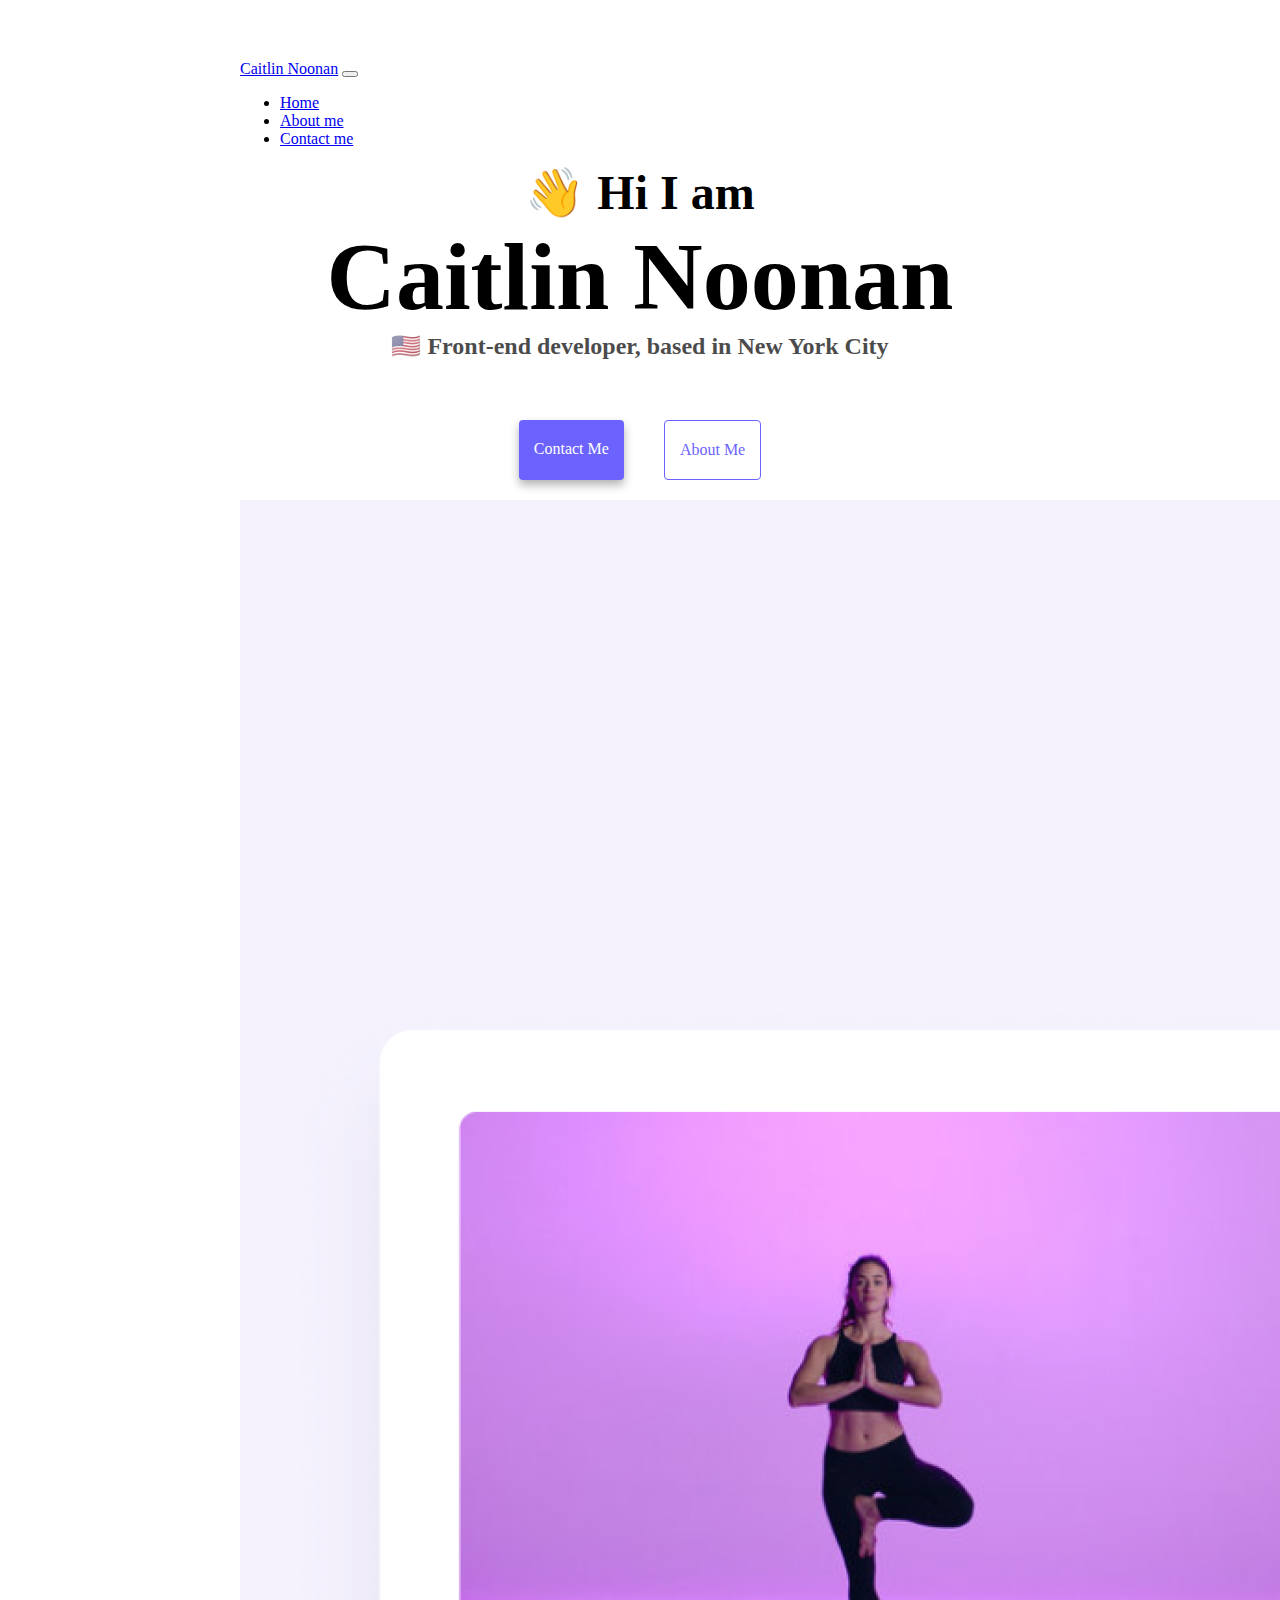
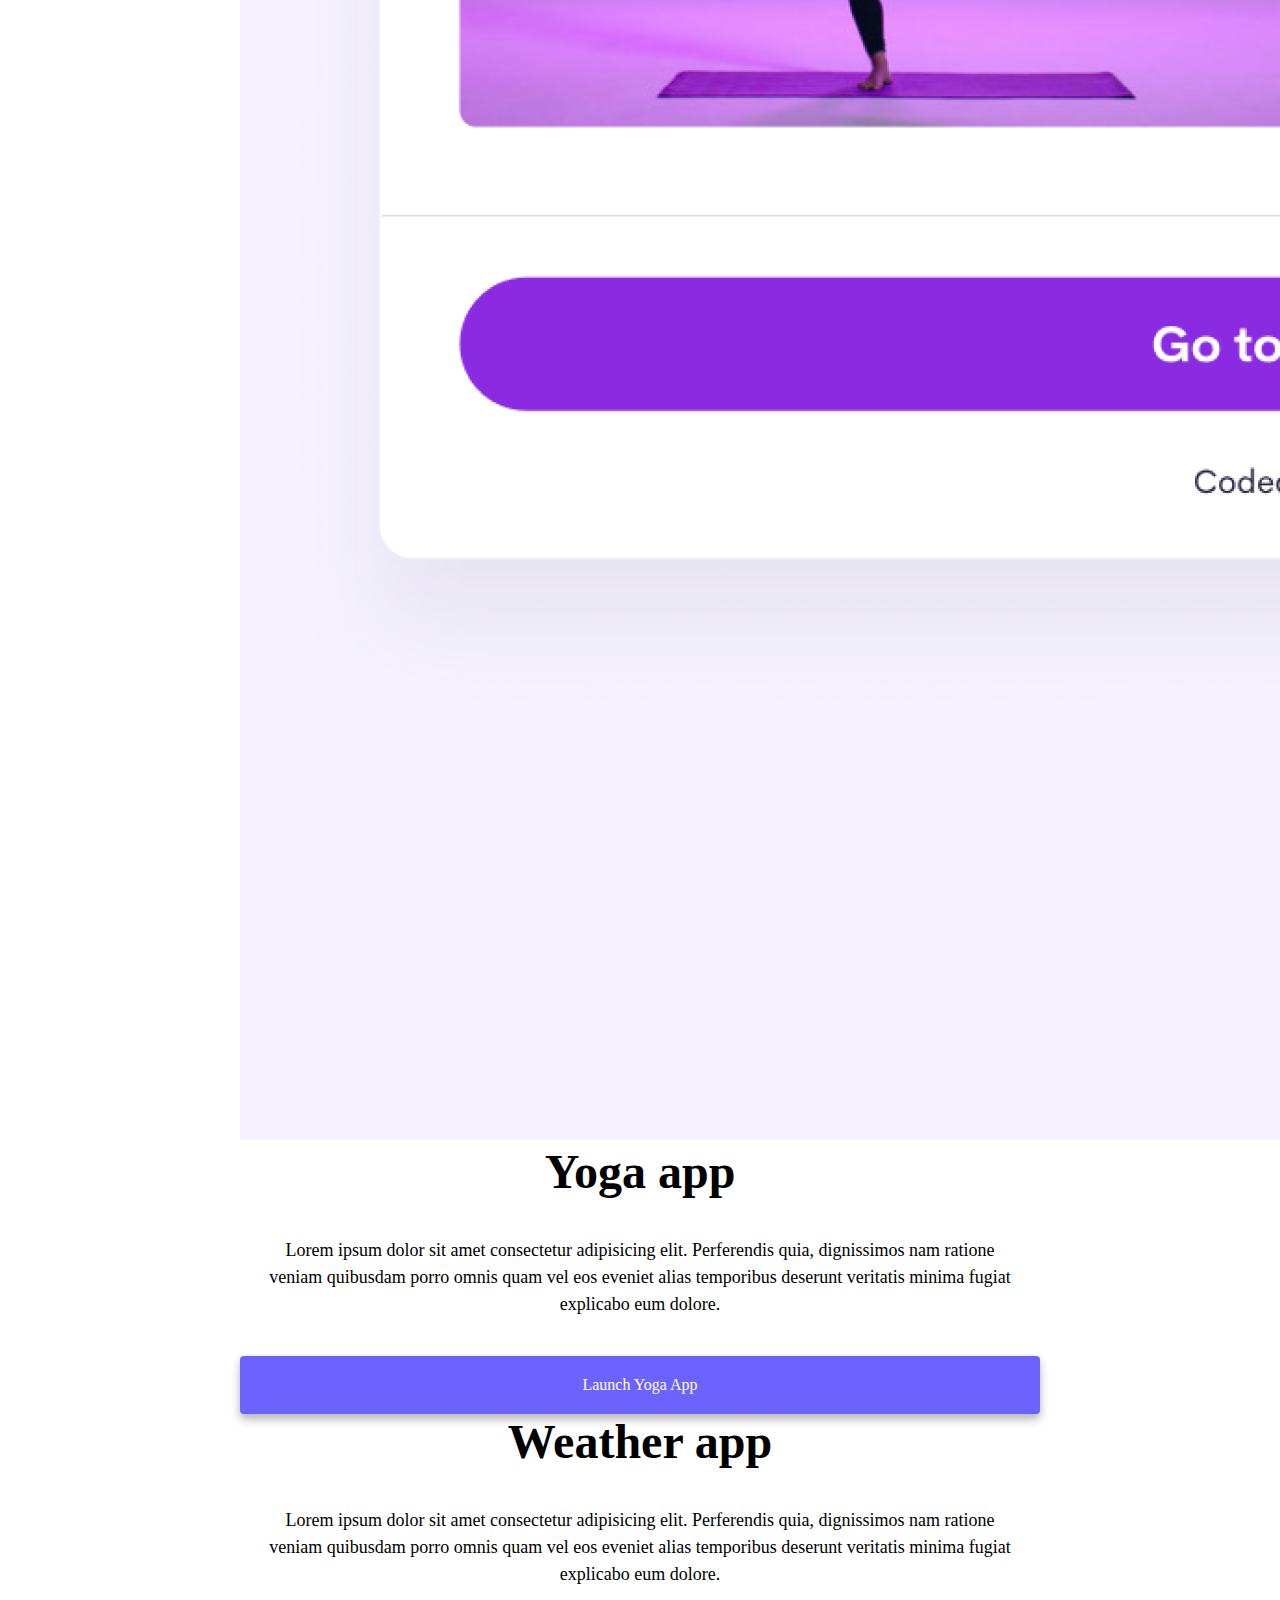
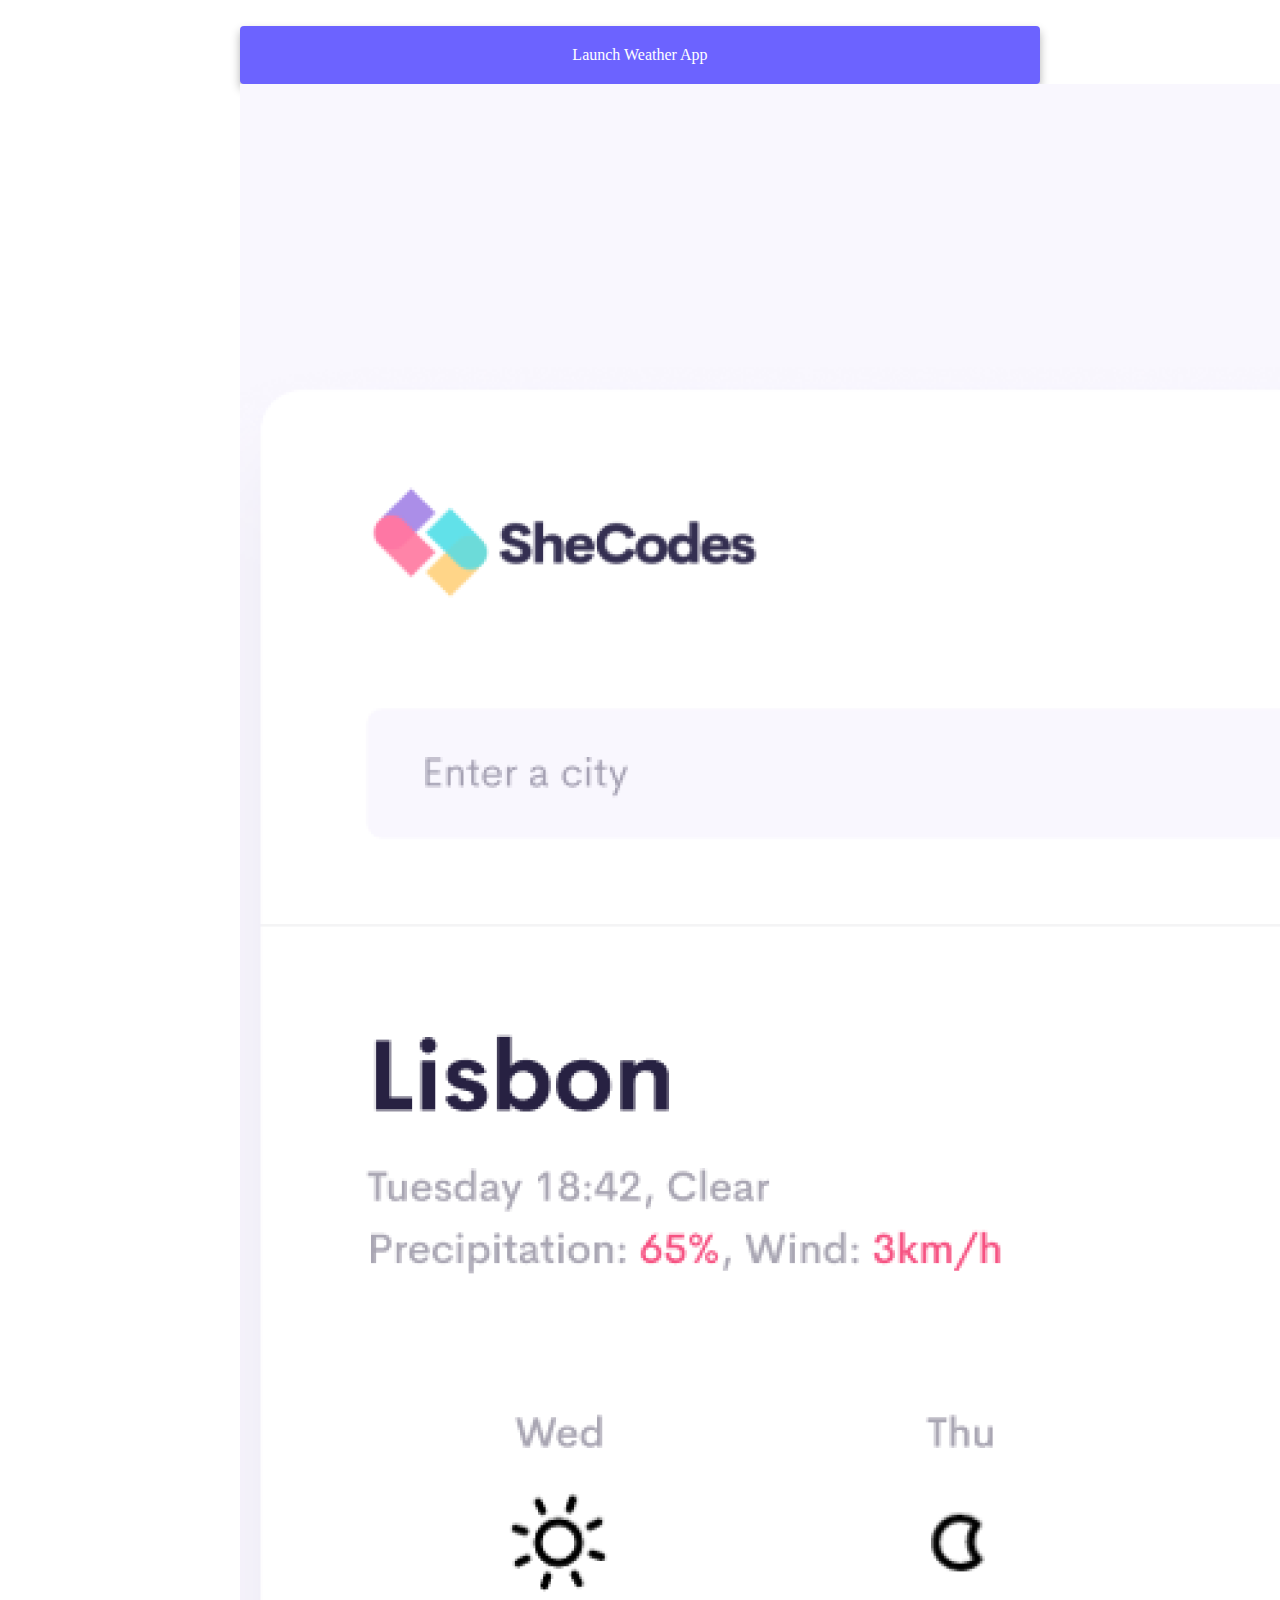
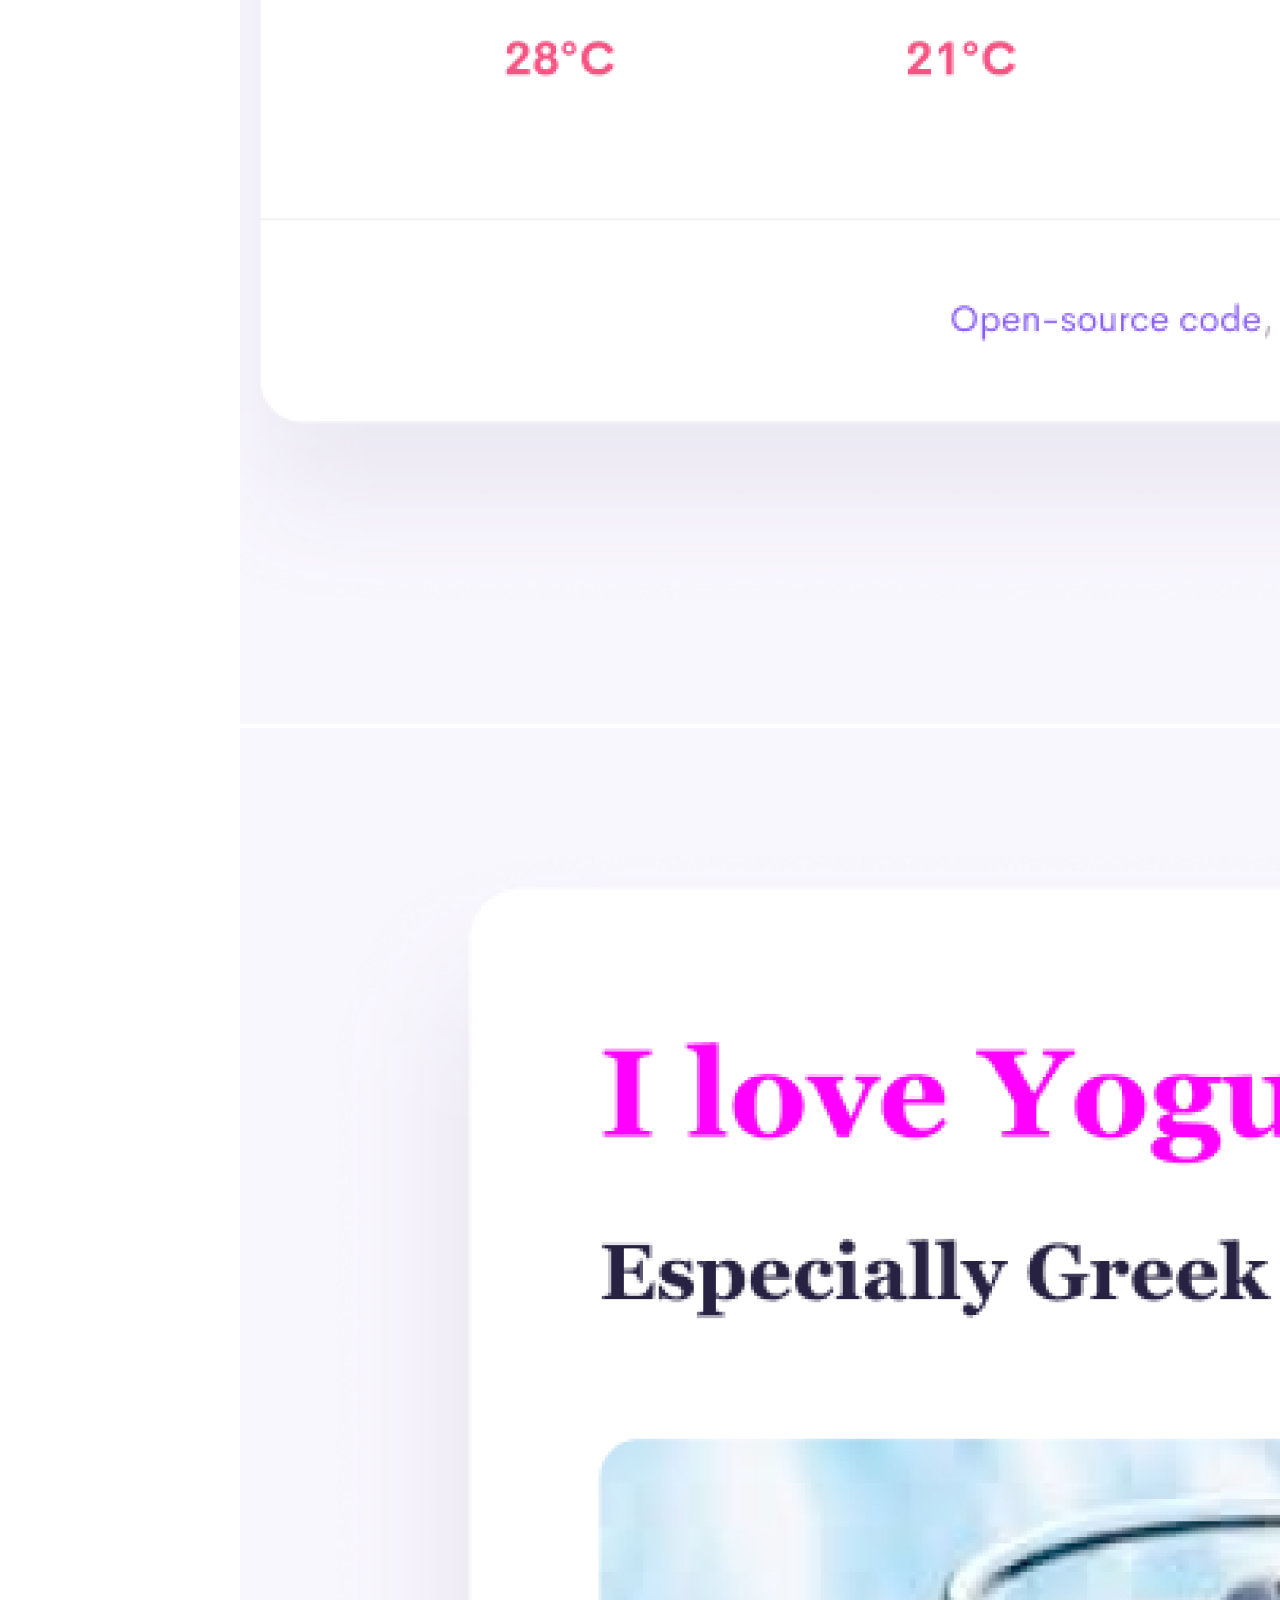
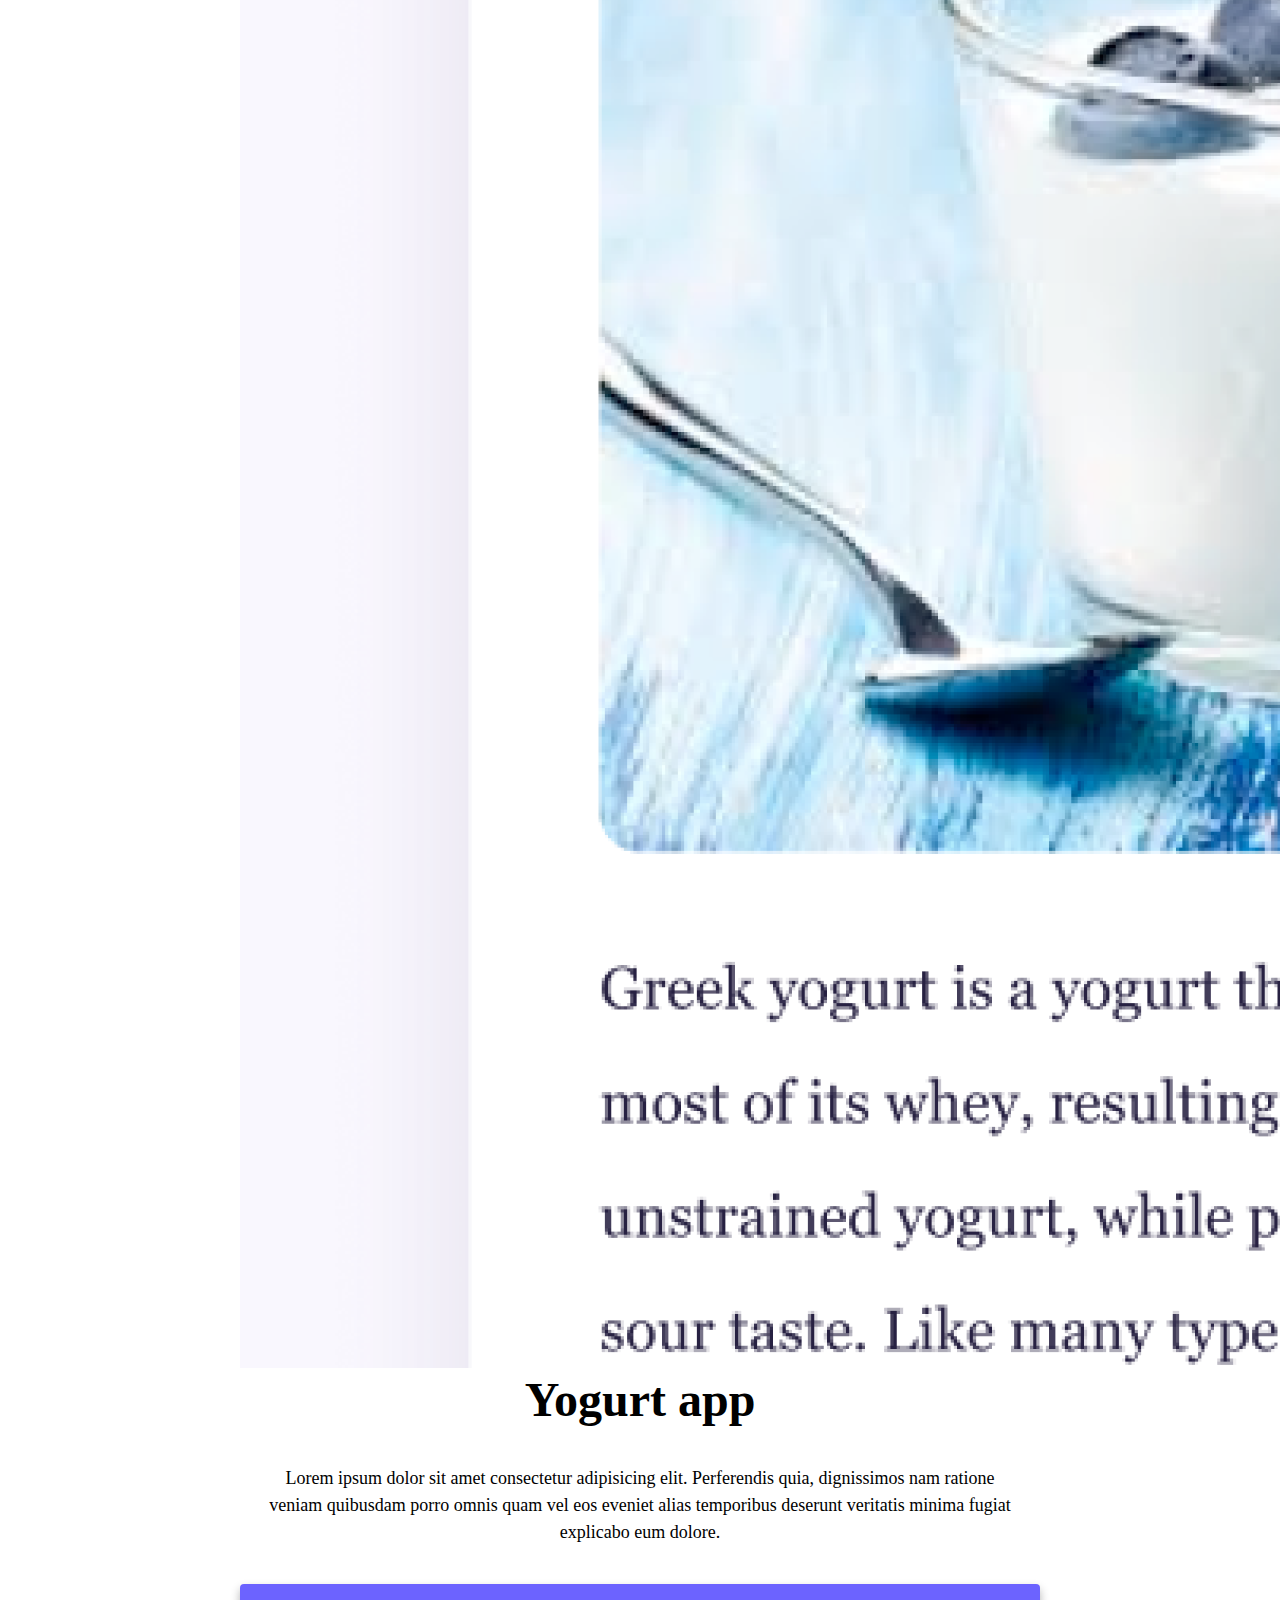
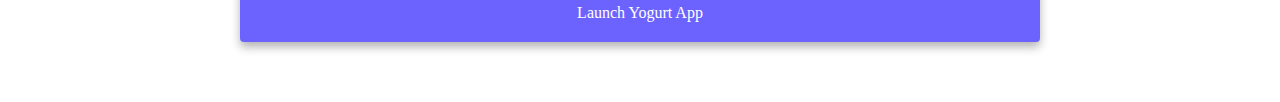
<file: index.html>
<!DOCTYPE html>
<html lang="en">
  <head>
    <meta charset="UTF-8" />
    <meta http-equiv="X-UA-Compatible" content="IE=edge" />
    <meta name="viewport" content="width=device-width, initial-scale=1.0" />
    <title>Front-end developer - Caitlin Noonan</title>
    <meta name="description" content="Caitlin Noonan is a front-end developer based in New York City, check out her projects and contact her for job inquiries"/>
    <link rel="stylesheet" href="style.css" />
<link href="https://cdn.jsdelivr.net/npm/bootstrap@5.2.1/dist/css/bootstrap.min.css" rel="stylesheet" integrity="sha384-iYQeCzEYFbKjA/T2uDLTpkwGzCiq6soy8tYaI1GyVh/UjpbCx/TYkiZhlZB6+fzT" crossorigin="anonymous">
<script src="https://cdn.jsdelivr.net/npm/bootstrap@5.2.1/dist/js/bootstrap.bundle.min.js" integrity="sha384-u1OknCvxWvY5kfmNBILK2hRnQC3Pr17a+RTT6rIHI7NnikvbZlHgTPOOmMi466C8" crossorigin="anonymous"></script>
 </head>
  <body>
  <nav class="navbar navbar-expand-lg bg-light fixed-top">
  <div class="container-fluid">
    <a class="navbar-brand" href="index.html">Caitlin Noonan</a>
    <button class="navbar-toggler" type="button" data-bs-toggle="collapse" data-bs-target="#navbarNav" aria-controls="navbarNav" aria-expanded="false" aria-label="Toggle navigation">
      <span class="navbar-toggler-icon"></span>
    </button>
    <div class="collapse navbar-collapse" id="navbarNav">
      <ul class="navbar-nav">
        <li class="nav-item">
          <a class="nav-link active" aria-current="page" href="index.html">Home</a>
        </li>
        <li class="nav-item">
          <a class="nav-link" href="about.html">About me</a>
        </li>
        <li class="nav-item">
          <a class="nav-link" href="about.html#contact">Contact me</a>
        </li>
        
      </ul>
    </div>
  </div>
</nav>
    <h2 class="mt-5 pt-5">👋 Hi I am</h2>
    <h1>Caitlin Noonan</h1>
    <h3>🇺🇸 Front-end developer, based in New York City</h3>
    <div class="navigation-links">
      <a href="about.html#contact" class="contact-link">Contact me</a>
      <a href="about.html" class="about-link">About me</a>
    </div>
    <div class="container">
    <div class="row  mt-5">
        <div class="col-md-6">
          <img src="images/yoga.png" alt="Yoga project" class="img-fluid rounded d-none d-sm-block">
        </div>
        <div class="col-md-6">
          <h2 class="mb-3">Yoga app</h2>
          <p>
            Lorem ipsum dolor sit amet consectetur adipisicing elit. Perferendis
            quia, dignissimos nam ratione veniam quibusdam porro omnis quam vel
            eos eveniet alias temporibus deserunt veritatis minima fugiat
            explicabo eum dolore.
          </p>
          <div class="mt-5">
            <a href="#" class="primary-link project-link">Launch Yoga App</a>
          </div>
        </div>
      </div>
    
    <div class="row mt-5">
    <div class="col-md-6">
    <h2 class="mb-3">Weather app</h2>
    <p>
    Lorem ipsum dolor sit amet consectetur adipisicing elit. Perferendis quia, dignissimos nam ratione veniam quibusdam porro omnis quam vel eos eveniet alias temporibus deserunt veritatis minima fugiat explicabo eum dolore.
    </p>
    <div class="mb-5 mt-5">
    <a href="#" class="primary-link project-link">Launch Weather App</a>
    </div>
    </div>
    <div class="col-md-6">
    <img src="images/weather.png" alt="Weather project" class="img-fluid rounded d-none d-sm-block">
    </div>

        <div class="row mt-5">
        <div class="col-md-6">
          <img src="images/yogurt.png" alt="Yogurt project" class="img-fluid rounded d-none d-sm-block">
        </div>
        <div class="col-md-6">
          <h2 class="mb-3">Yogurt app</h2>
          <p>
            Lorem ipsum dolor sit amet consectetur adipisicing elit. Perferendis
            quia, dignissimos nam ratione veniam quibusdam porro omnis quam vel
            eos eveniet alias temporibus deserunt veritatis minima fugiat
            explicabo eum dolore.
          </p>
           <div class="mb-5 mt-5">
    <a href="#" class="primary-link project-link">Launch Yogurt App</a>
    </div>
         </div>
        </div>
      </div>

    </div>
    </div>
  </body>
</html>
</file>
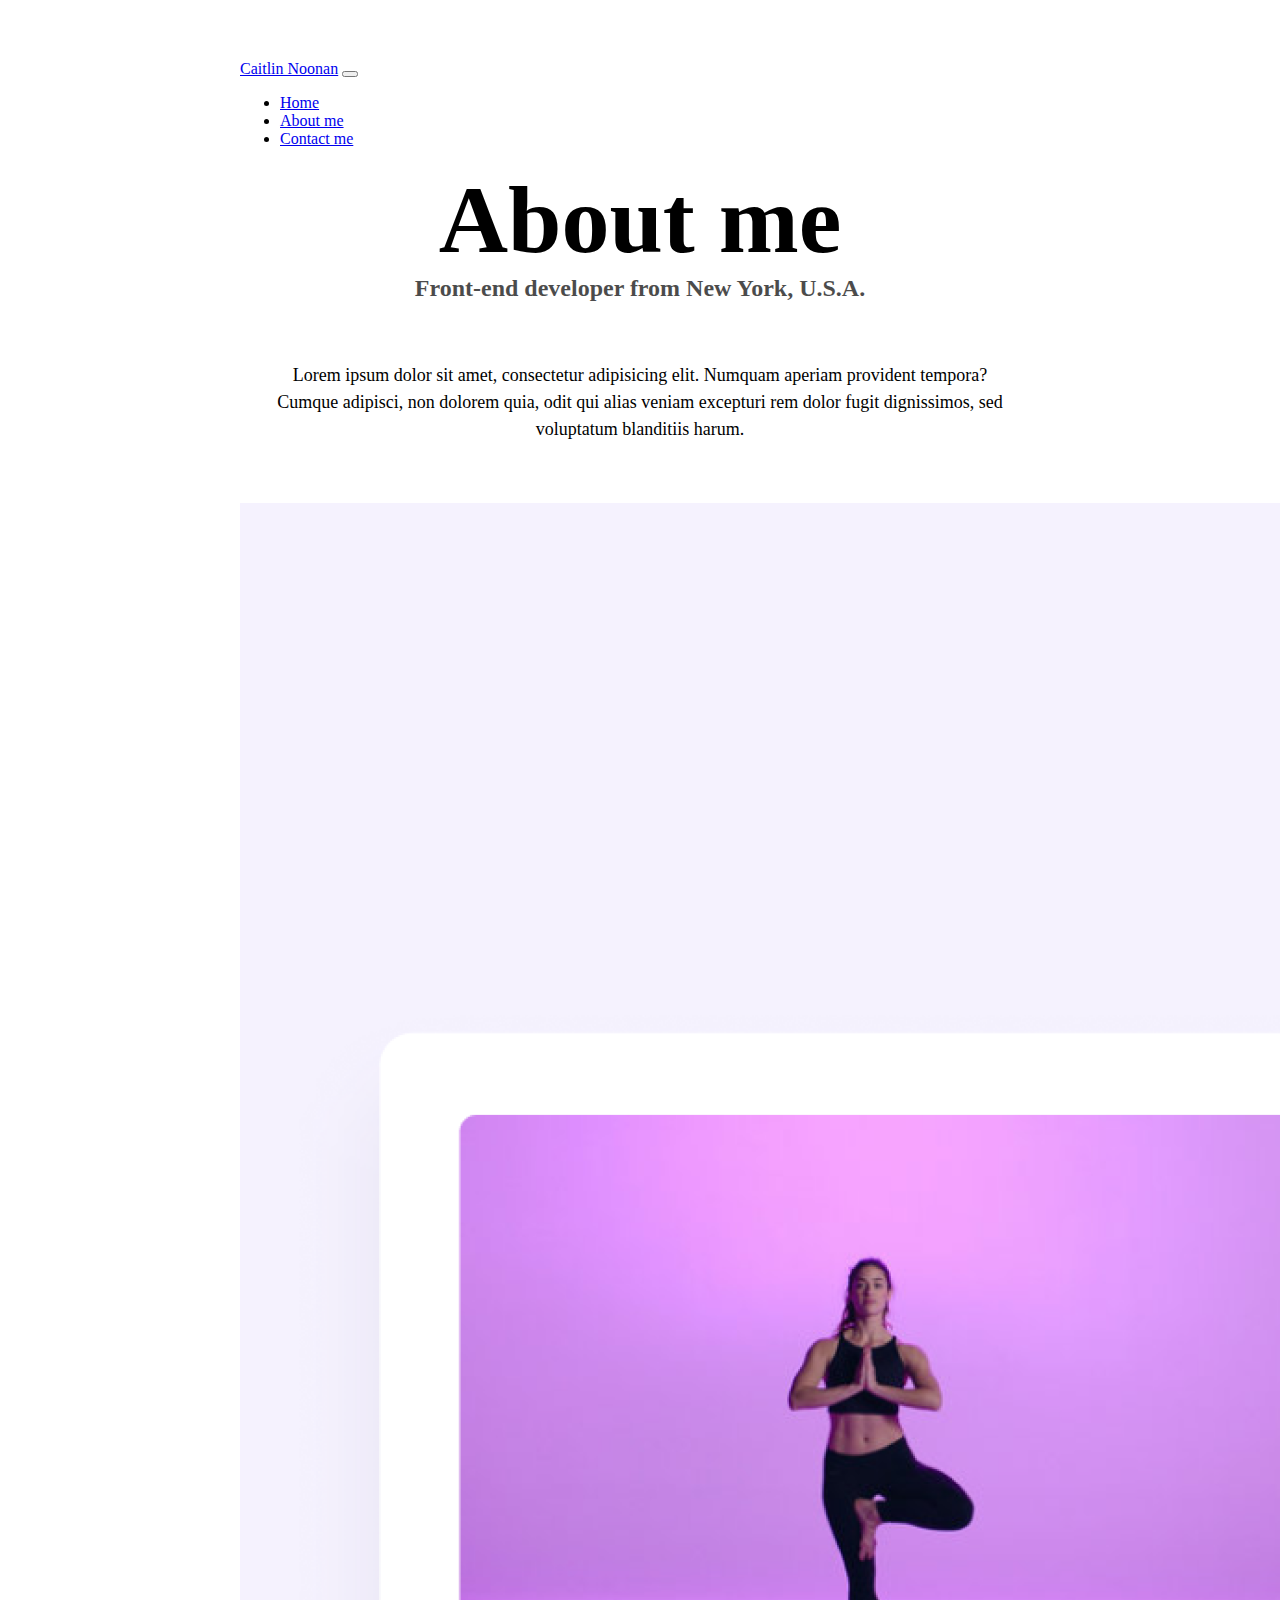
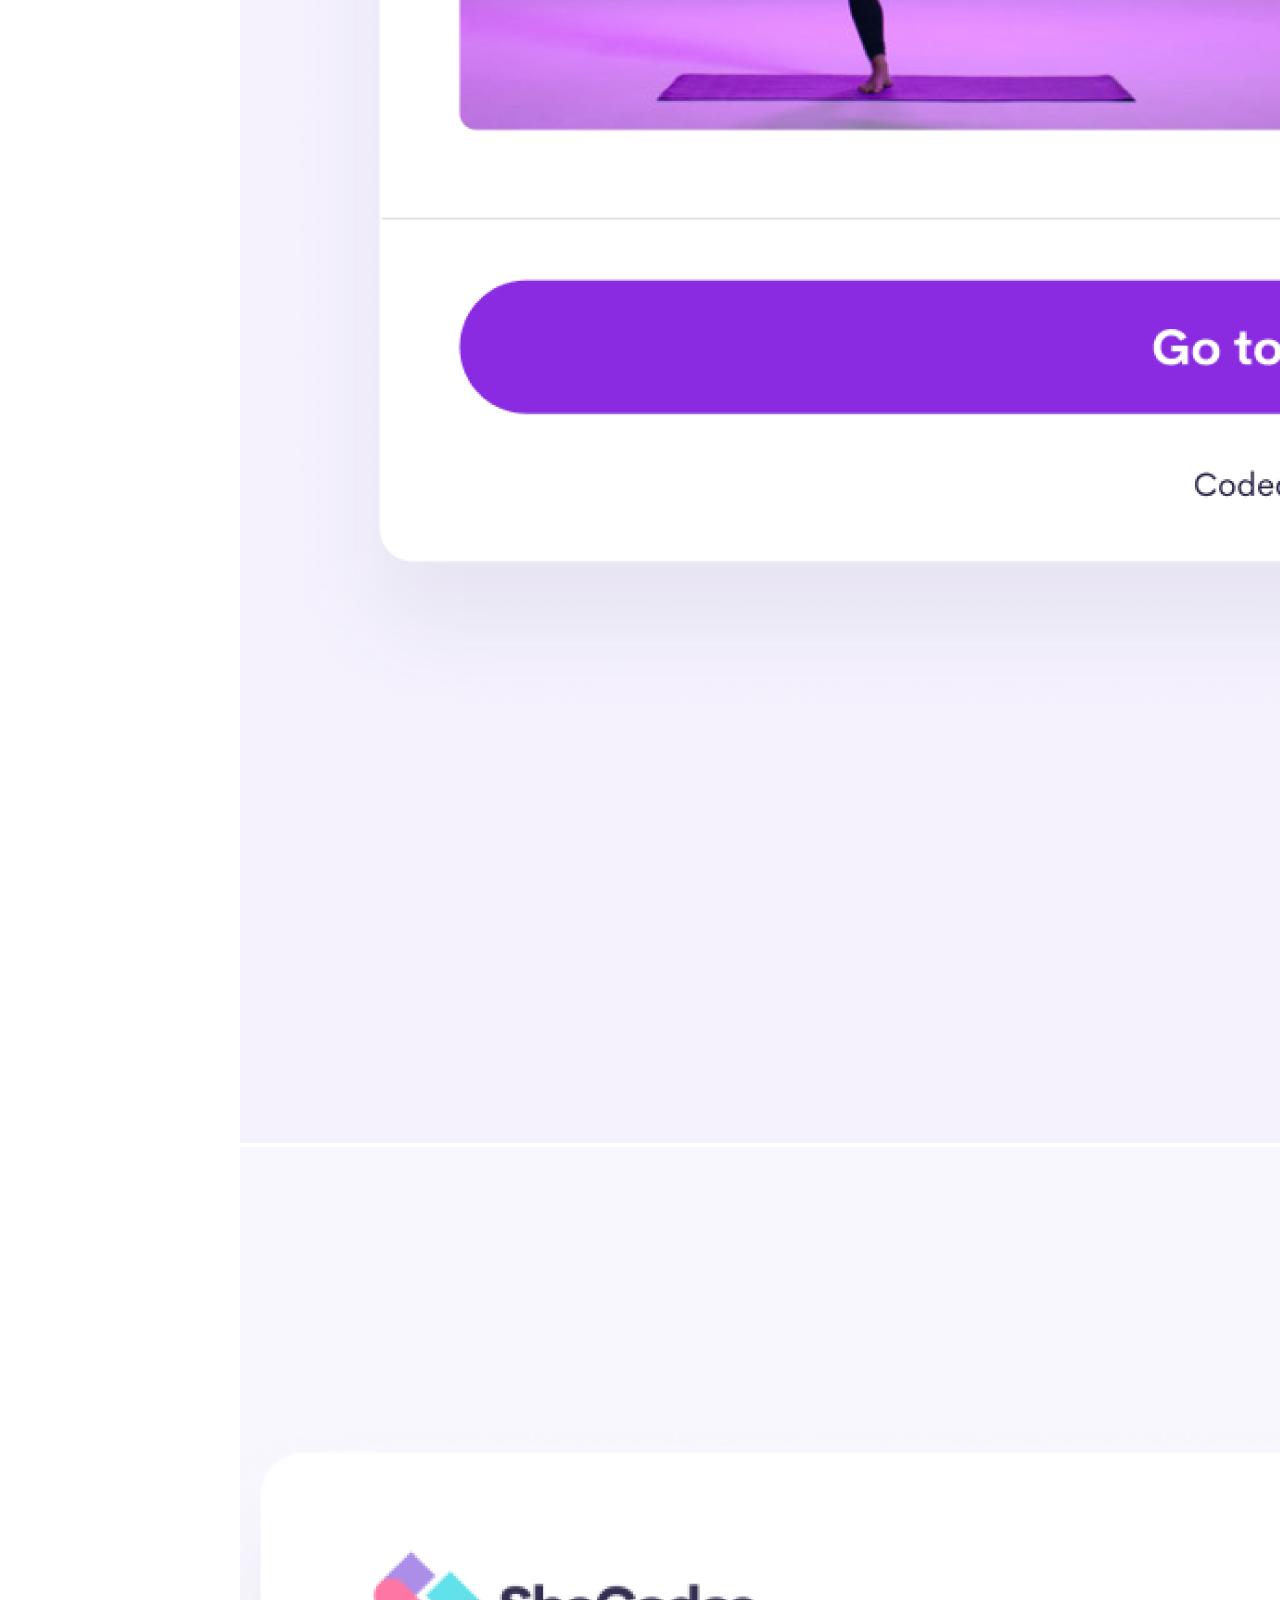
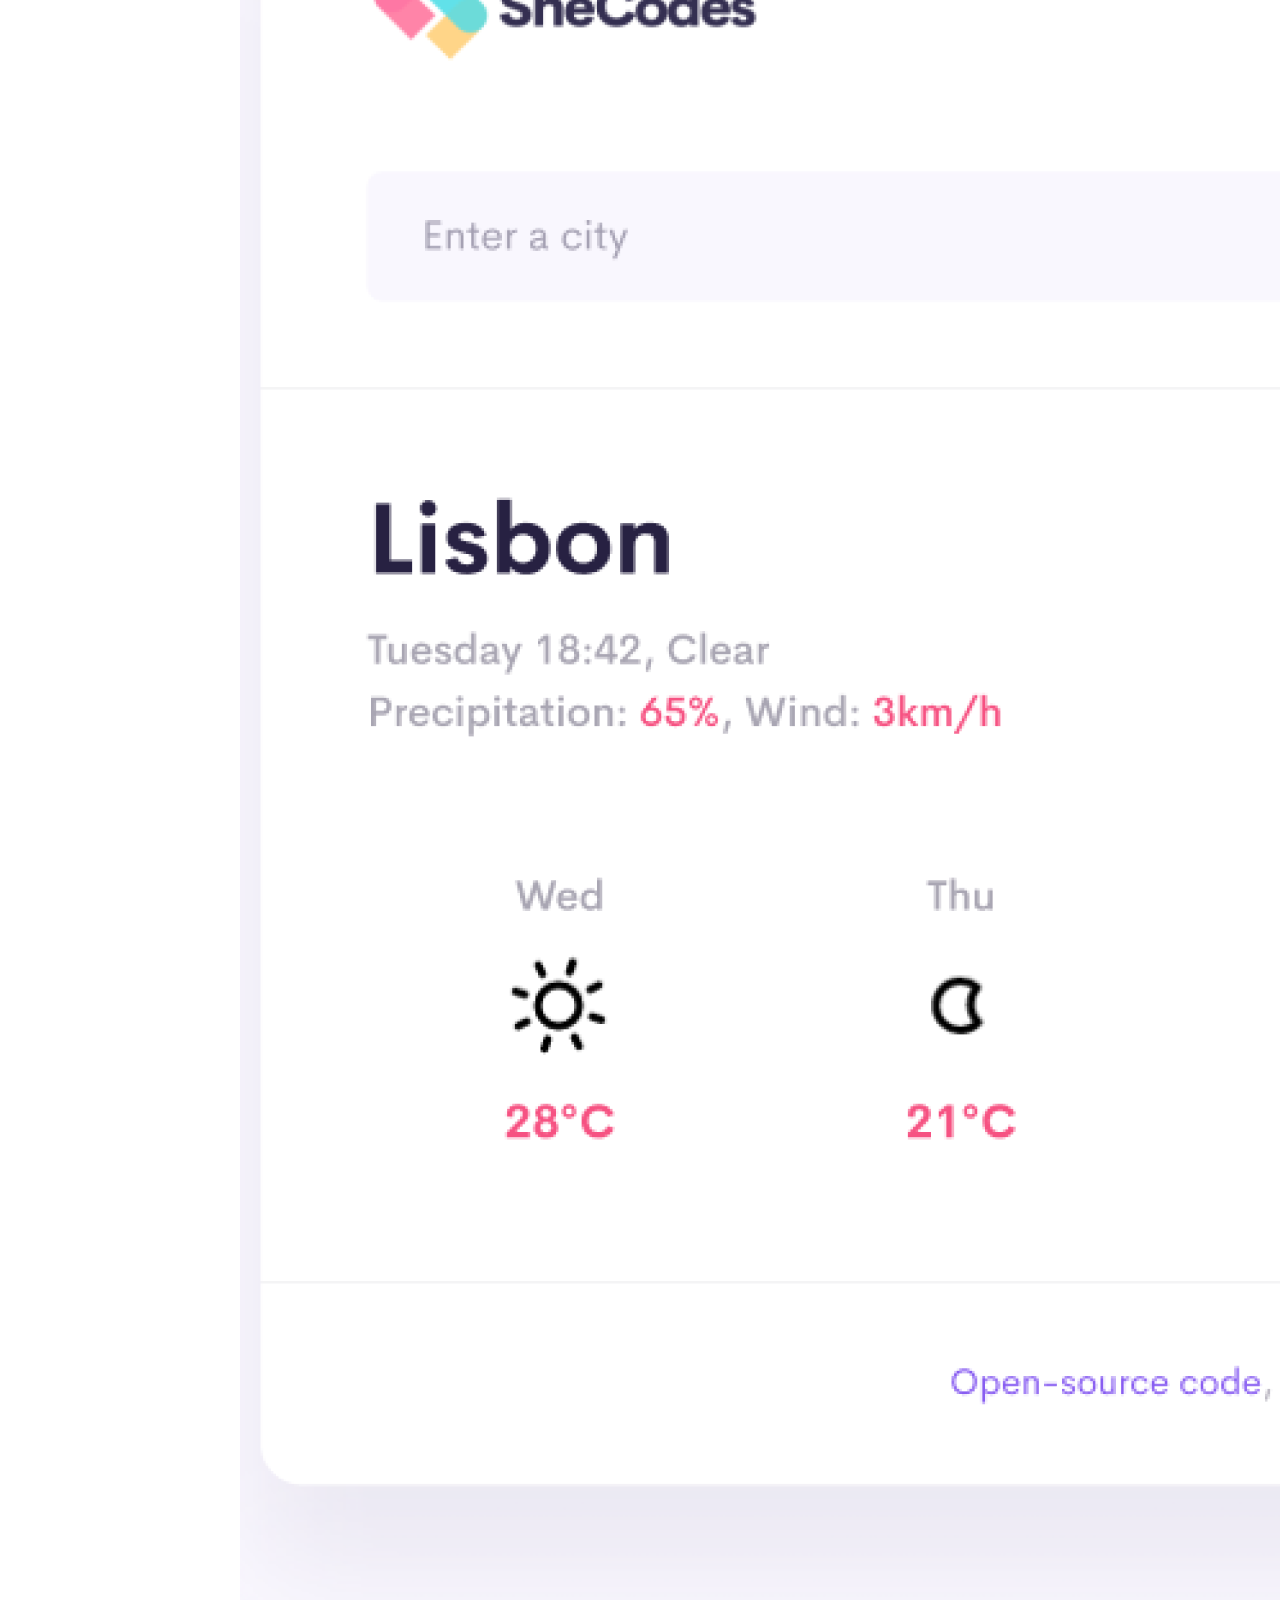
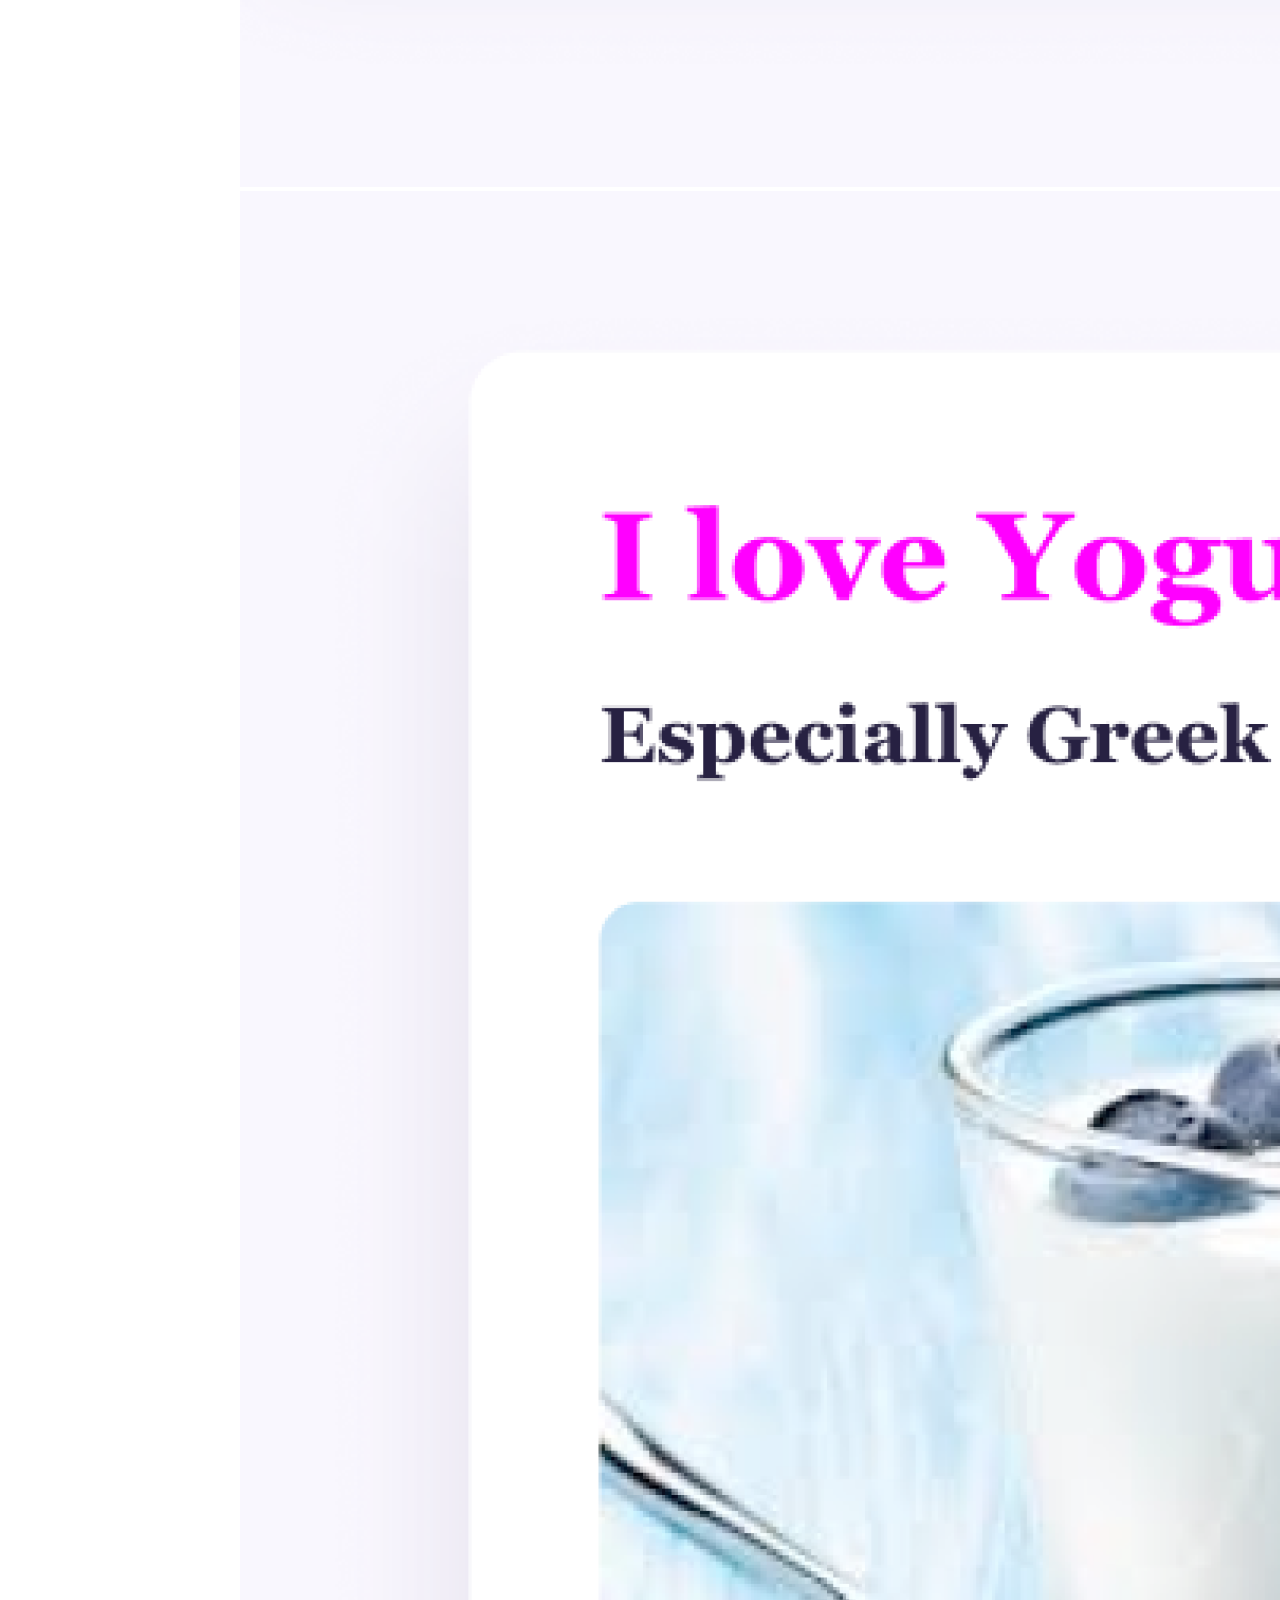
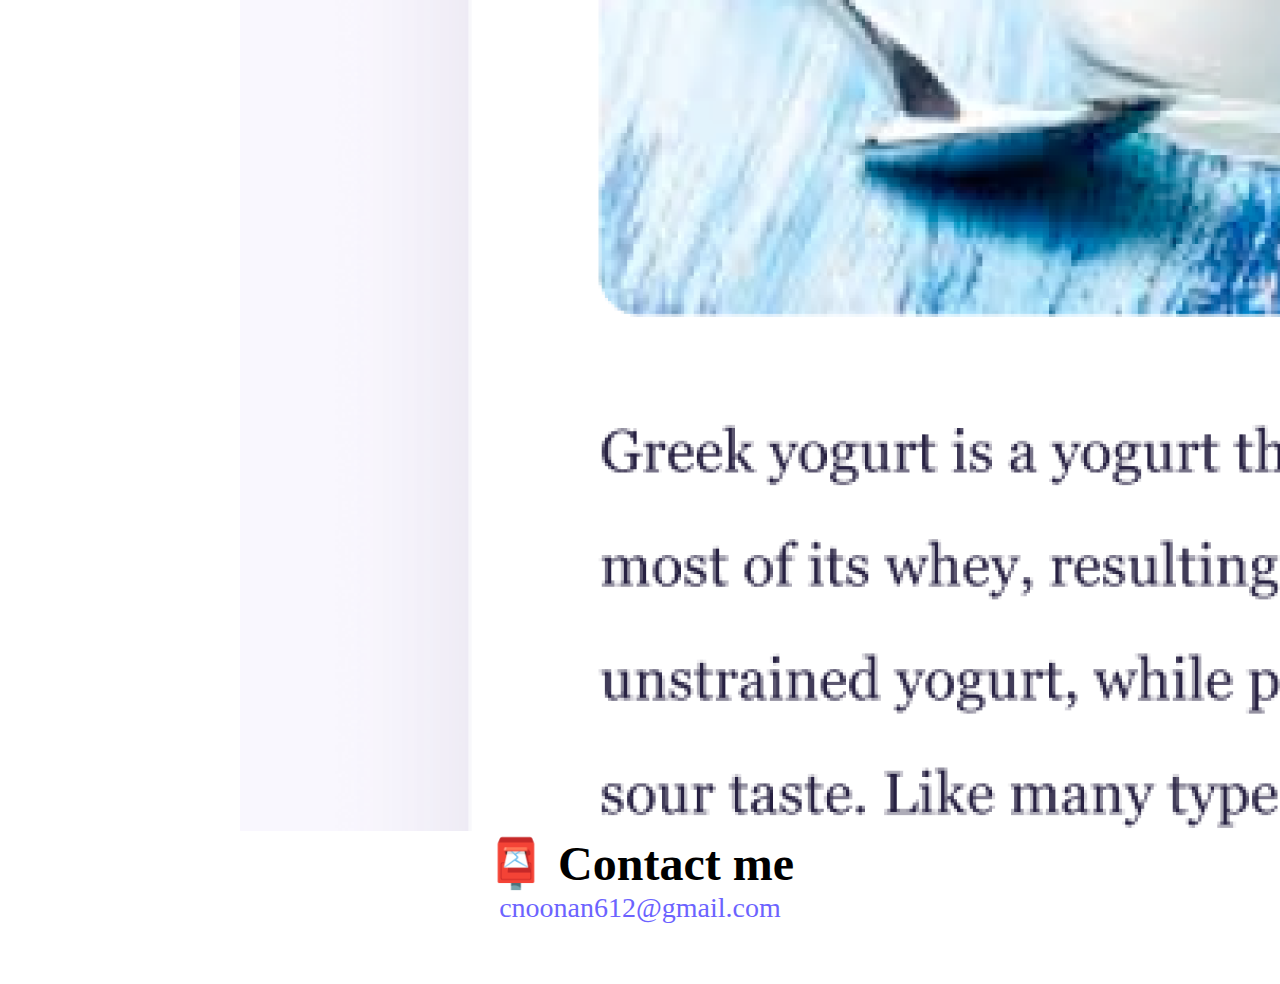
<file: about.html>
<!DOCTYPE html>
<html lang="en">
  <head>
    <meta charset="UTF-8" />
    <meta http-equiv="X-UA-Compatible" content="IE=edge" />
    <meta name="viewport" content="width=device-width, initial-scale=1.0" />
    <link rel="stylesheet" href="style.css" />
<link href="https://cdn.jsdelivr.net/npm/bootstrap@5.2.1/dist/css/bootstrap.min.css" rel="stylesheet" integrity="sha384-iYQeCzEYFbKjA/T2uDLTpkwGzCiq6soy8tYaI1GyVh/UjpbCx/TYkiZhlZB6+fzT" crossorigin="anonymous">
<script src="https://cdn.jsdelivr.net/npm/bootstrap@5.2.1/dist/js/bootstrap.bundle.min.js" integrity="sha384-u1OknCvxWvY5kfmNBILK2hRnQC3Pr17a+RTT6rIHI7NnikvbZlHgTPOOmMi466C8" crossorigin="anonymous"></script>
    <title>About Caitlin Noonan</title>
  </head>
  <body>
  <nav class="navbar navbar-expand-lg bg-light fixed-top">
  <div class="container-fluid">
    <a class="navbar-brand" href="index.html">Caitlin Noonan</a>
    <button class="navbar-toggler" type="button" data-bs-toggle="collapse" data-bs-target="#navbarNav" aria-controls="navbarNav" aria-expanded="false" aria-label="Toggle navigation">
      <span class="navbar-toggler-icon"></span>
    </button>
    <div class="collapse navbar-collapse" id="navbarNav">
      <ul class="navbar-nav">
        <li class="nav-item">
          <a class="nav-link active" aria-current="page" href="index.html" class="homepage-link">Home</a>
        </li>
        <li class="nav-item">
          <a class="nav-link" href="about.html">About me</a>
        </li>
        <li class="nav-item">
          <a class="nav-link" href="about.html#contact">Contact me</a>
        </li>
        
      </ul>
    </div>
  </div>
</nav>
<div class="justify-content-evenly">
    <h1 class="mt-5 pt-5">About me</h1>
    <h3>Front-end developer from New York, U.S.A. </h3>
    <div class="about-paragraphs text-center">
      <p>
        Lorem ipsum dolor sit amet, consectetur adipisicing elit. Numquam
        aperiam provident tempora? Cumque adipisci, non dolorem quia, odit qui
        alias veniam excepturi rem dolor fugit dignissimos, sed voluptatum
        blanditiis harum.
      </p>
    </div>
<div class="container">
      <div class="row">
        <div class="col-sm-4">
          <img src="images/yoga.png" class="img-fluid p-2 shadow rounded">
        </div>
        <div class="col-sm-4">
          <img src="images/weather.png" class="img-fluid p-2 shadow rounded">
        </div>
        <div class="col-sm-4">
          <img src="images/yogurt.png" class="img-fluid p-2 shadow rounded">
        </div>
      </div>
    </div>
    </div>
    <div id="contact">
      <h2 class="mt-5">📮 Contact me</h2>
      <a href="mailto:cnoonan612@gmail.com" class="email-link"> cnoonan612@gmail.com </a>
    </div>
  </body>
</html>
</file>
<file: style.css>
:root {
  --primary-color: #6c63ff;
  --secondary-color: #f5f2fe;
  --box-shadow: 0 5px 10px rgba(0, 0, 0, 0.3);
}

body {
  margin: 60px auto;
  max-width: 800px;
}

h1,
h2,
h3 {
  text-align: center;
  margin: 0;
}

h1 {
  font-size: 96px;
}

h2 {
  font-size: 48px;
}

h3 {
  font-size: 24px;
  opacity: 0.7;
}

p {
  padding: 20px;
  border-radius: 4px;
  font-size: 18px;
  line-height: 1.5;
  text-align: center;
}

.navigation-links {
  display: flex;
  margin-top: 40px;
  justify-content: center;
}

.navigation-links a {
  margin: 20px;
  border-radius: 4px;
  padding: 20px 15px;
  text-decoration: none;
  text-transform: capitalize;
}

.contact-link {
  background: var(--primary-color);
  box-shadow: var(--box-shadow);
  color: white;
}

.about-link {
  color: var(--primary-color);
  border: 1px solid var(--primary-color);
}

.homepage-link {
  color: var(--primary-color);
  text-align: center;
  display: block;
}

.about-paragraphs {
  display: flex;
  margin: 30px 0;
}

.about-paragraphs p {
  margin: 10px;
}

.email-link {
  display: flex;
  justify-content: center;
  color: var(--primary-color);
  font-size: 28px;
  text-decoration: none;
}

.email-link:hover {
  text-decoration: underline;
}

.primary-link {
  border-radius: 4px;
  padding: 20px 15px;
  text-decoration: none;
  text-transform: capitalize;
  background: var(--primary-color);
  box-shadow: var(--box-shadow);
  color: white;
}

.project-link {
  display: block;
  text-align: center;
}
</file>
